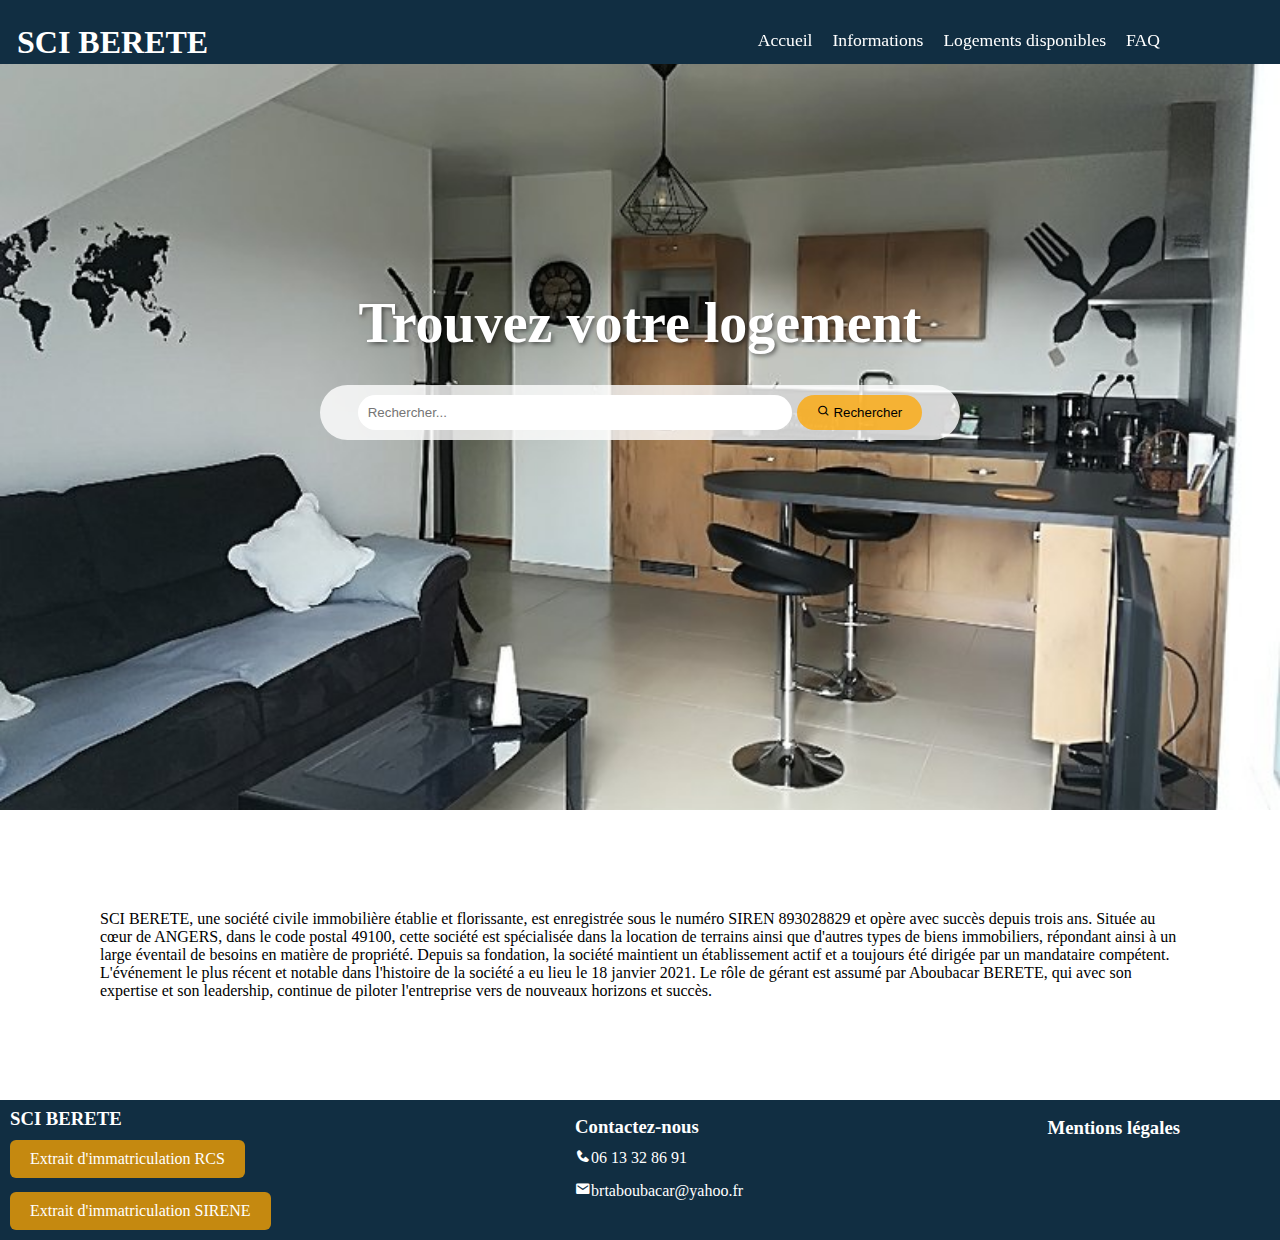
<file: index.html>
<!DOCTYPE html>
<html>
    <head>
        <meta charset="UTF-8">
       <meta name="description" content="Première page">
       <meta name="keywords" content="HTML, CSS">
       <meta name="author" content="Fresnel">
       <meta name="viewport" content="width=device-width, initial-scale=1.0">
       <title>SCI BERETE </title>
       <link rel="stylesheet" href="CSS\Acceuil.css">
       <link href='https://unpkg.com/boxicons@2.1.4/css/boxicons.min.css' rel='stylesheet'>
      
    
    </head>
    <body class="acc">
      
      <header><h1>SCI BERETE</h1>
     
      <nav>
        
          <div class="menu-icon" id="menu-icon">
            <div class="bar1"></div>
            <div class="bar2"></div>
            <div class="bar3"></div>
          
        </div><!-- Vous pouvez remplacer par une icône de votre choix -->
    
       
         <ul id="nav-menu">
            <li><a href="index.html">Accueil</a></li>
            <li><a href="Infos.html">Informations</a></li>
            <li><a href="Log.html">Logements disponibles</a></li>
            <li><a href="faqq.html">FAQ</a></li>
          
<!-- <div class="search-container">
          <input type="text" placeholder="Rechercher..." name="Rechercher">
          <button type="submit"><i class='bx bx-search'></i> Rechercher</button> -->


          
         </ul>
         
      </nav>
   </header>
      <div class="bg">
      

        <h2>Trouvez votre logement</h2>


        <div class="search-container">
      
        
        
      
      

         
            <input type="text" id="search-input" placeholder="Rechercher..." name="Rechercher">
            <button type="submit" id="search-button"><i class='bx bx-search'></i> Rechercher</button>
            <div id="search-results" class="search-results">
        </div>
        
      
  

      </div>
      </div>
      <main  >
       <section>
         <h2></h2>
        <p>
          SCI BERETE, une société civile immobilière établie et florissante, est enregistrée sous le numéro SIREN 893028829 et opère avec succès depuis trois ans. Située au cœur de ANGERS, dans le code postal 49100, cette société est spécialisée dans la location de terrains ainsi que d'autres types de biens immobiliers, répondant ainsi à un large éventail de besoins en matière de propriété. Depuis sa fondation, la société maintient un établissement actif et a toujours été dirigée par un mandataire compétent. L'événement le plus récent et notable dans l'histoire de la société a eu lieu le 18 janvier 2021. Le rôle de gérant est assumé par Aboubacar BERETE, qui avec son expertise et son leadership, continue de piloter l'entreprise vers de nouveaux horizons et succès.
        </p>
        
        
        
        </section>
     
      </main>
      <footer>
         <div class="first">
           <h3>SCI BERETE</h3>
           <article class="first-div">
           <!--<a href="Export_Portail_Data_SCI_BERETE.pdf" download="Export_Portail_Data_SCI_BERETE.pdf">Télécharger l'extrait d'immatriculation  RCS </a>
           -->
           <a href="https://github.com/Fresnelamh/rrcs/raw/main/Export_Portail_Data_SCI_BERETE-1.pdf" download="Extrait d'immatriculation Rcs" class="btn">
            Extrait d'immatriculation RCS
          </a>
          
          
           <a href="https://github.com/Fresnelamh/Extrait-sirene/raw/main/Extrait%20sirene.pdf" download="Extrait sirene" class="btn">Extrait d'immatriculation  SIRENE </a>
           
           
          
           

           </article>
         </div>
         <div class="middle">
           <h3>Contactez-nous</h3>
           <article>
             <a href="tel:+33613328691"><i class='bx bxs-phone'></i>06 13 32 86 91</a>
             <a href="mailto:brtaboubacar@yahoo.fr"><i class='bx bxs-envelope'></i>brtaboubacar@yahoo.fr</a>
           </article>
         </div>
         <div class="second">
           <h3><a href="Mentions.html">Mentions légales</a></h3>
         </div>
       </footer>
       
       <script src="java.js"></script>
      </body>
      </html>
</file>
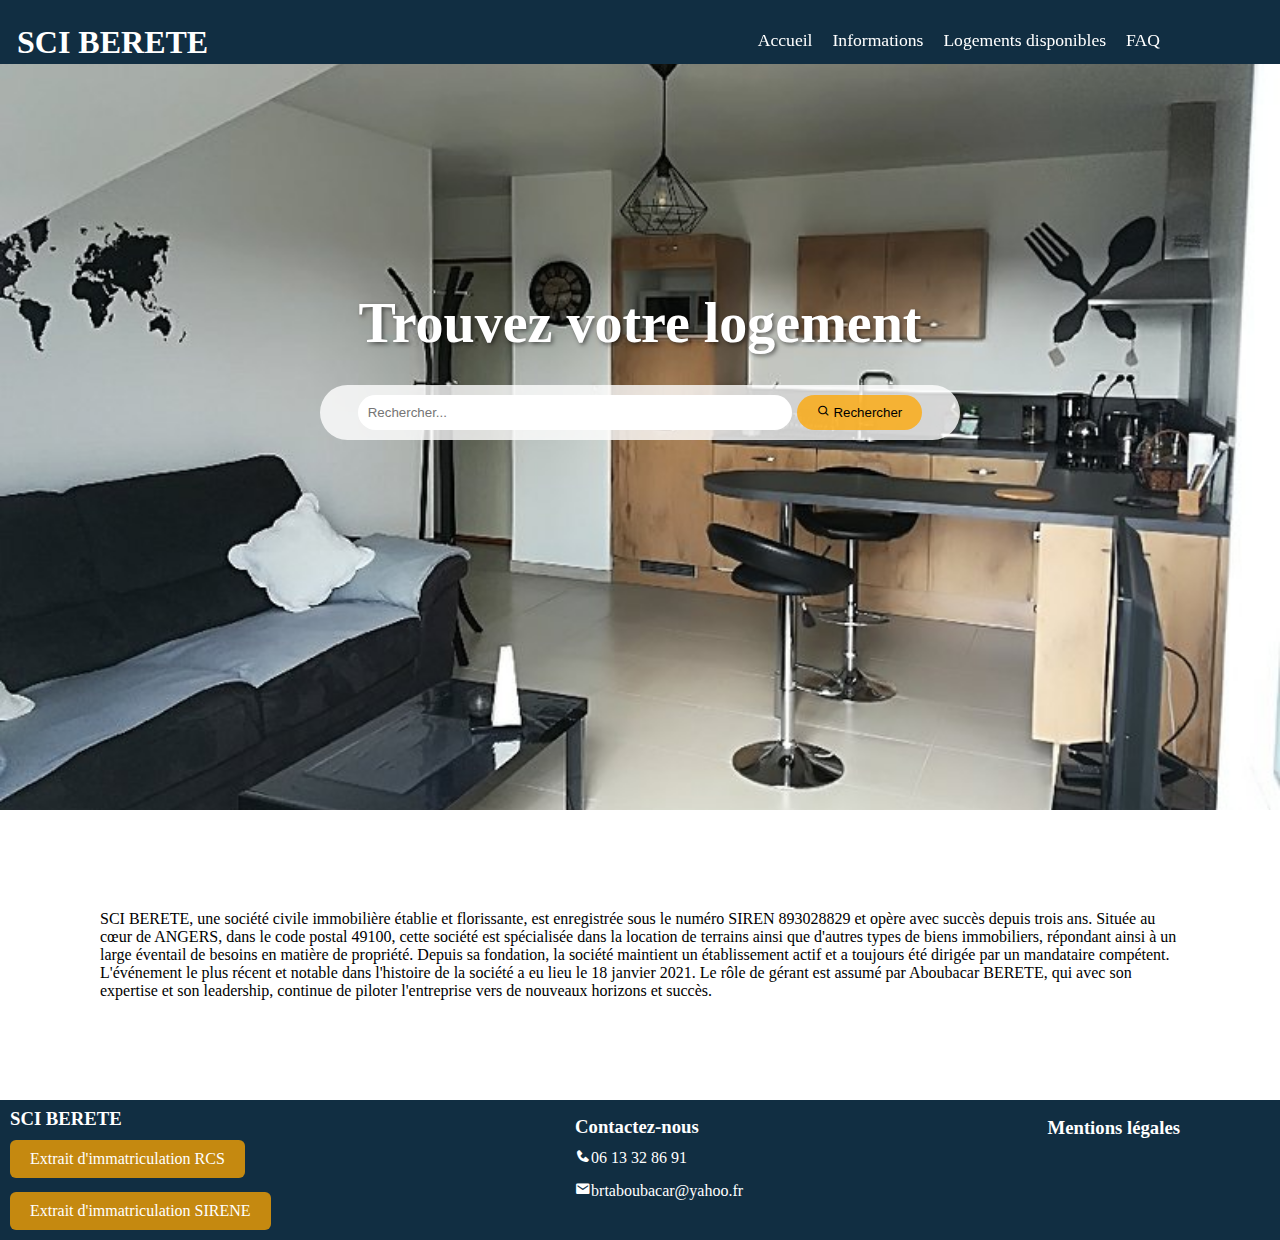
<file: Acceuil.html>
<!DOCTYPE html>
<html>
    <head>
        <meta charset="UTF-8">
       <meta name="description" content="Première page">
       <meta name="keywords" content="HTML, CSS">
       <meta name="author" content="Fresnel">
       <meta name="viewport" content="width=device-width, initial-scale=1.0">
       <title>SCI BERETE </title>
       <link rel="stylesheet" href="CSS\Acceuil.css">
       <link href='https://unpkg.com/boxicons@2.1.4/css/boxicons.min.css' rel='stylesheet'>
      
    
    </head>
    <body class="acc">
      
      <header><h1>SCI BERETE</h1>
     
      <nav>
        
          <div class="menu-icon" id="menu-icon">
            <div class="bar1"></div>
            <div class="bar2"></div>
            <div class="bar3"></div>
          
        </div><!-- Vous pouvez remplacer par une icône de votre choix -->
    
       
         <ul id="nav-menu">
            <li><a href="Acceuil.html">Accueil</a></li>
            <li><a href="Infos.html">Informations</a></li>
            <li><a href="Log.html">Logements disponibles</a></li>
            <li><a href="faqq.html">FAQ</a></li>
          
<!-- <div class="search-container">
          <input type="text" placeholder="Rechercher..." name="Rechercher">
          <button type="submit"><i class='bx bx-search'></i> Rechercher</button> -->


          
         </ul>
         
      </nav>
   </header>
      <div class="bg">
      

        <h2>Trouvez votre logement</h2>


        <div class="search-container">
      
        
        
      
      

         
            <input type="text" id="search-input" placeholder="Rechercher..." name="Rechercher">
            <button type="submit" id="search-button"><i class='bx bx-search'></i> Rechercher</button>
            <div id="search-results" class="search-results">
        </div>
        
      
  

      </div>
      </div>
      <main  >
       <section>
         <h2></h2>
        <p>
          SCI BERETE, une société civile immobilière établie et florissante, est enregistrée sous le numéro SIREN 893028829 et opère avec succès depuis trois ans. Située au cœur de ANGERS, dans le code postal 49100, cette société est spécialisée dans la location de terrains ainsi que d'autres types de biens immobiliers, répondant ainsi à un large éventail de besoins en matière de propriété. Depuis sa fondation, la société maintient un établissement actif et a toujours été dirigée par un mandataire compétent. L'événement le plus récent et notable dans l'histoire de la société a eu lieu le 18 janvier 2021. Le rôle de gérant est assumé par Aboubacar BERETE, qui avec son expertise et son leadership, continue de piloter l'entreprise vers de nouveaux horizons et succès.
        </p>
        
        
        
        </section>
     
      </main>
      <footer>
         <div class="first">
           <h3>SCI BERETE</h3>
           <article class="first-div">
           <!--<a href="Export_Portail_Data_SCI_BERETE.pdf" download="Export_Portail_Data_SCI_BERETE.pdf">Télécharger l'extrait d'immatriculation  RCS </a>
           -->
           <a href="https://github.com/Fresnelamh/rrcs/raw/main/Export_Portail_Data_SCI_BERETE-1.pdf" download="Extrait d'immatriculation Rcs" class="btn">
            Extrait d'immatriculation RCS
          </a>
          
          
           <a href="https://github.com/Fresnelamh/Extrait-sirene/raw/main/Extrait%20sirene.pdf" download="Extrait sirene" class="btn">Extrait d'immatriculation  SIRENE </a>
           
           
          
           

           </article>
         </div>
         <div class="middle">
           <h3>Contactez-nous</h3>
           <article>
             <a href="tel:+33613328691"><i class='bx bxs-phone'></i>06 13 32 86 91</a>
             <a href="mailto:brtaboubacar@yahoo.fr"><i class='bx bxs-envelope'></i>brtaboubacar@yahoo.fr</a>
           </article>
         </div>
         <div class="second">
           <h3><a href="Mentions.html">Mentions légales</a></h3>
         </div>
       </footer>
       
       <script src="java.js"></script>
      </body>
      </html>
</file>
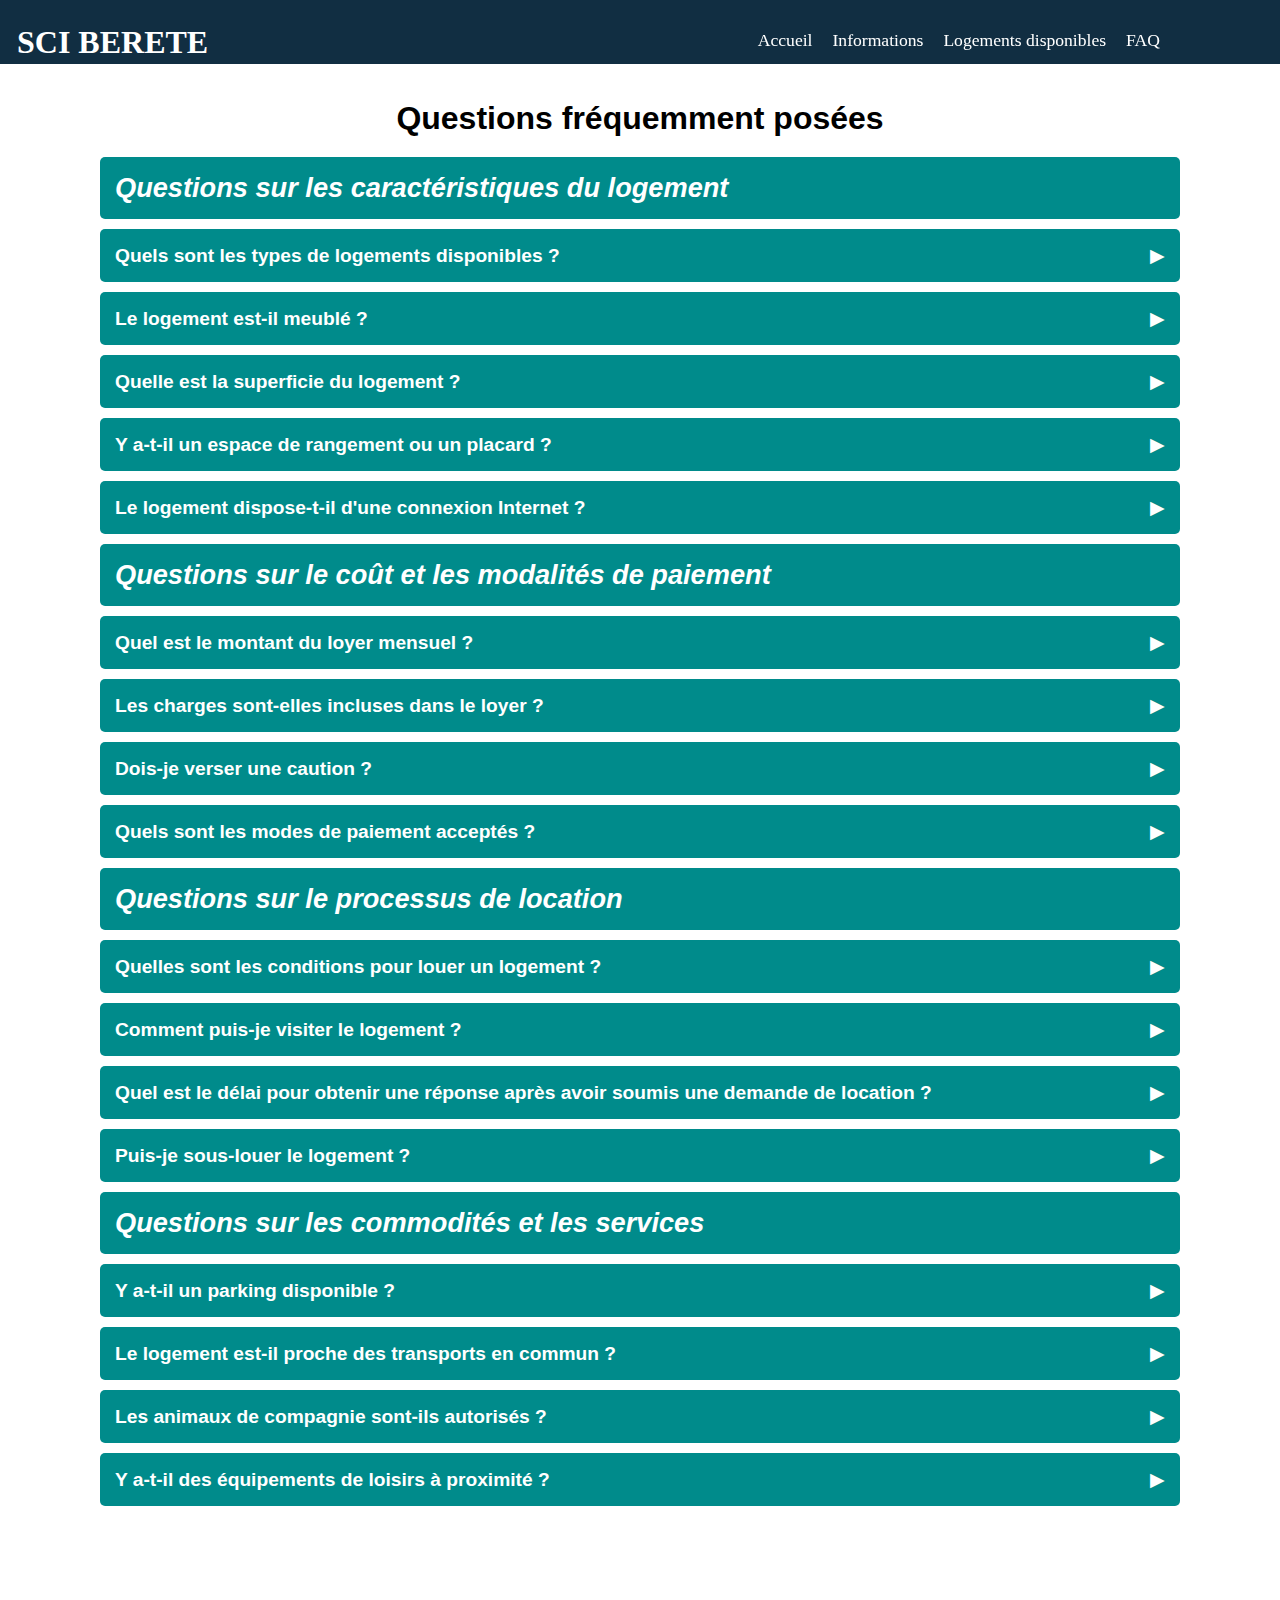
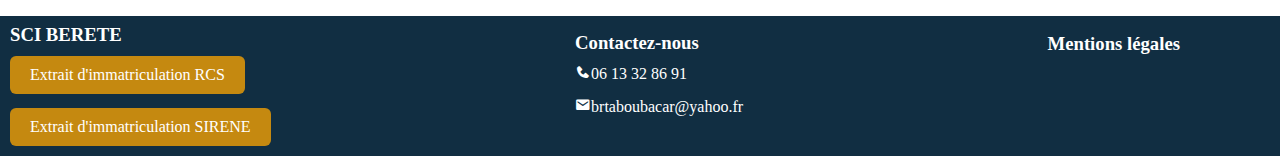
<file: faqq.html>
<!DOCTYPE html>
<html>
    <head>
        <meta charset="UTF-8">
       <meta name="description" content="Première page">
       <meta name="keywords" content="HTML, CSS">
       <meta name="author" content="Fresnel">
       <meta name="viewport" content="width=device-width, initial-scale=1.0">
       <title>SCI BERETE </title>
       <link rel="stylesheet" href="CSS\Acceuil.css">
       <link href='https://unpkg.com/boxicons@2.1.4/css/boxicons.min.css' rel='stylesheet'>
      
    
    </head>
    <body class="acc">
      
      <header><h1>SCI BERETE</h1>
       

        <nav>
        
            <div class="menu-icon" id="menu-icon">
              <div class="bar1"></div>
              <div class="bar2"></div>
              <div class="bar3"></div>
            
          </div><!-- Vous pouvez remplacer par une icône de votre choix -->
      
         
           <ul id="nav-menu">
              <li><a href="index.html">Accueil</a></li>
              <li><a href="Infos.html">Informations</a></li>
              <li><a href="Log.html">Logements disponibles</a></li>
              <li><a href="faqq.html">FAQ</a></li>
            
  <!-- <div class="search-container">
            <input type="text" placeholder="Rechercher..." name="Rechercher">
            <button type="submit"><i class='bx bx-search'></i> Rechercher</button> -->
  
  
            
           </ul>
           
        </nav>
     </header>

















    
<main>
    <section class="faq">
        <h2 >Questions fréquemment posées</h2>
        
        <div class="faq-item big">
            <div class="faq-question">
                <h3>Questions sur les caractéristiques du logement</h3>
              
            </div>

        </div>
        <div class="faq-item">
            <div class="faq-question">
                <h3>Quels sont les types de logements disponibles ?</h3>
                <span class="arrow">&#9654;</span>
            </div>
            <p class="faq-answer">Nous offrons une variété de logements, y compris des studios, des appartements T2, T3, et des maisons. Chaque type de logement est adapté à différents besoins et tailles de famille.</p>
        </div>
        <div class="faq-item">
            <div class="faq-question">
                <h3>Le logement est-il meublé ?</h3>
                <span class="arrow">&#9654;</span>
            </div>
            <p class="faq-answer">Certains de nos logements sont entièrement meublés, tandis que d'autres sont proposés non meublés. Vous pouvez choisir en fonction de vos préférences.</p>
        </div>
        <div class="faq-item">
            <div class="faq-question">
                <h3>Quelle est la superficie du logement ?</h3>
                <span class="arrow">&#9654;</span>
            </div>
            <p class="faq-answer">La superficie varie selon le type de logement. Par exemple, nos studios mesurent environ 20m², tandis que les appartements T2 mesurent environ 50m². Pour des informations spécifiques, veuillez consulter la description du logement.</p>
        </div>
        <div class="faq-item">
            <div class="faq-question">
                <h3>Y a-t-il un espace de rangement ou un placard ?</h3>
                <span class="arrow">&#9654;</span>
            </div>
            <p class="faq-answer">Oui, la plupart de nos logements comprennent des espaces de rangement intégrés tels que des placards ou des dressings.</p>
        </div>
        <div class="faq-item">
            <div class="faq-question">
                <h3>Le logement dispose-t-il d'une connexion Internet ?</h3>
                <span class="arrow">&#9654;</span>
            </div>
            <p class="faq-answer">La plupart de nos logements sont pré-câblés pour l'Internet, mais il peut être nécessaire de souscrire à un fournisseur de services pour activer la connexion.</p>
        </div>
        <div class="faq-item big">
            <div class="faq-question">
                <h3>Questions sur le coût et les modalités de paiement</h3>
               
            </div>
        </div>
        <div class="faq-item">
            <div class="faq-question">
                <h3>Quel est le montant du loyer mensuel ?</h3>
                <span class="arrow">&#9654;</span>
            </div>
            <p class="faq-answer">Le montant du loyer varie en fonction de la taille et de l'emplacement du logement. Par exemple, un studio peut coûter 450€ par mois, tandis qu'un T2 peut coûter 692€ par mois.</p>
        </div>
        <div class="faq-item">
            <div class="faq-question">
                <h3>Les charges sont-elles incluses dans le loyer ?</h3>
                <span class="arrow">&#9654;</span>
            </div>
            <p class="faq-answer">Certaines charges sont incluses, comme l'eau et l'entretien des parties communes. D'autres, comme l'électricité et Internet, peuvent être à la charge du locataire.</p>
        </div>
        <div class="faq-item">
            <div class="faq-question">
                <h3>Dois-je verser une caution ?</h3>
                <span class="arrow">&#9654;</span>
            </div>
            <p class="faq-answer">Oui, une caution équivalente à un mois de loyer est généralement demandée. Cette caution est restituée à la fin de votre contrat de location, sous réserve de l'état du logement.</p>
        </div>
        <div class="faq-item">
            <div class="faq-question">
                <h3>Quels sont les modes de paiement acceptés ?</h3>
                <span class="arrow">&#9654;</span>
            </div>
            <p class="faq-answer">Nous acceptons les paiements par virement bancaire, prélèvement automatique, et parfois par chèque. Les détails spécifiques seront fournis dans votre contrat de location.</p>
        </div>
        <div class="faq-item big">
            <div class="faq-question">
                <h3>Questions sur le processus de location</h3>
               
            </div>
        </div>
        <div class="faq-item">
            <div class="faq-question">
                <h3>Quelles sont les conditions pour louer un logement ?</h3>
                <span class="arrow">&#9654;</span>
            </div>
            <p class="faq-answer">Vous devez fournir des documents tels qu'une pièce d'identité, des justificatifs de revenus (trois dernières fiches de paie ou avis d'imposition), et une attestation d'assurance habitation.</p>
        </div>
        <div class="faq-item">
            <div class="faq-question">
                <h3>Comment puis-je visiter le logement ?</h3>
                <span class="arrow">&#9654;</span>
            </div>
            <p class="faq-answer">Vous pouvez prendre rendez-vous pour une visite en nous contactant par téléphone ou par email. Nous nous ferons un plaisir de vous faire visiter les logements disponibles.</p>
        </div>
        <div class="faq-item">
            <div class="faq-question">
                <h3>Quel est le délai pour obtenir une réponse après avoir soumis une demande de location ?</h3>
                <span class="arrow">&#9654;</span>
            </div>
            <p class="faq-answer">Nous nous efforçons de traiter les demandes de location dans un délai de 48 à 72 heures après réception de tous les documents requis.</p>
        </div>
        <div class="faq-item">
            <div class="faq-question">
                <h3>Puis-je sous-louer le logement ?</h3>
                <span class="arrow">&#9654;</span>
            </div>
            <p class="faq-answer">La sous-location n'est généralement pas autorisée, sauf avec l'accord écrit du propriétaire. Veuillez consulter votre contrat de location pour plus de détails.</p>
        </div>
        <div class="faq-item big">
            <div class="faq-question">
                <h3>Questions sur les commodités et les services</h3>
               
            </div>
        </div>
        <div class="faq-item">
            <div class="faq-question">
                <h3>Y a-t-il un parking disponible ?</h3>
                <span class="arrow">&#9654;</span>
            </div>
            <p class="faq-answer">Certains de nos logements disposent d'un parking privé ou d'un garage. D'autres offrent des options de stationnement dans la rue. Les détails sont disponibles dans la description de chaque logement.</p>
        </div>
        <div class="faq-item">
            <div class="faq-question">
                <h3>Le logement est-il proche des transports en commun ?</h3>
                <span class="arrow">&#9654;</span>
            </div>
            <p class="faq-answer">Oui, la plupart de nos logements sont situés à proximité des transports en commun tels que les bus, les tramways.</p>
        </div>
        <div class="faq-item">
            <div class="faq-question">
                <h3>Les animaux de compagnie sont-ils autorisés ?</h3>
                <span class="arrow">&#9654;</span>
            </div>
            <p class="faq-answer">Les politiques concernant les animaux de compagnie varient selon le logement. Certains logements acceptent les animaux de compagnie sous certaines conditions, tandis que d'autres ne les autorisent pas.</p>
        </div>
        <div class="faq-item">
            <div class="faq-question">
                <h3>Y a-t-il des équipements de loisirs à proximité ?</h3>
                <span class="arrow">&#9654;</span>
            </div>
            <p class="faq-answer">Oui, plusieurs de nos logements sont situés à proximité de parcs, de centres de loisirs, de gymnases et d'autres installations de loisirs.</p>
        </div>
    </section>
    

        













</main>




<footer>
    <div class="first">
      <h3>SCI BERETE</h3>
      <article class="first-div">
      <!--<a href="Export_Portail_Data_SCI_BERETE.pdf" download="Export_Portail_Data_SCI_BERETE.pdf">Télécharger l'extrait d'immatriculation  RCS </a>
      -->
      


      <a href="https://github.com/Fresnelamh/rrcs/raw/main/Export_Portail_Data_SCI_BERETE-1.pdf" download="Extrait d'immatriculation Rcs" class="btn">
        Extrait d'immatriculation RCS
      </a>
      
      
       <a href="https://github.com/Fresnelamh/Extrait-sirene/raw/main/Extrait%20sirene.pdf" download="Extrait sirene" class="btn">Extrait d'immatriculation  SIRENE </a>
       
      
     
      

      </article>
    </div>
    <div class="middle">
      <h3>Contactez-nous</h3>
      <article>
        <a href="tel:+33613328691"><i class='bx bxs-phone'></i>06 13 32 86 91</a>
        <a href="mailto:brtaboubacar@yahoo.fr"><i class='bx bxs-envelope'></i>brtaboubacar@yahoo.fr</a>
      </article>
    </div>
    <div class="second">
      <h3><a href="Mentions.html">Mentions légales</a></h3>
    </div>
  </footer>
  

<script src="java3.js"></script>
</body>
</html>
</file>
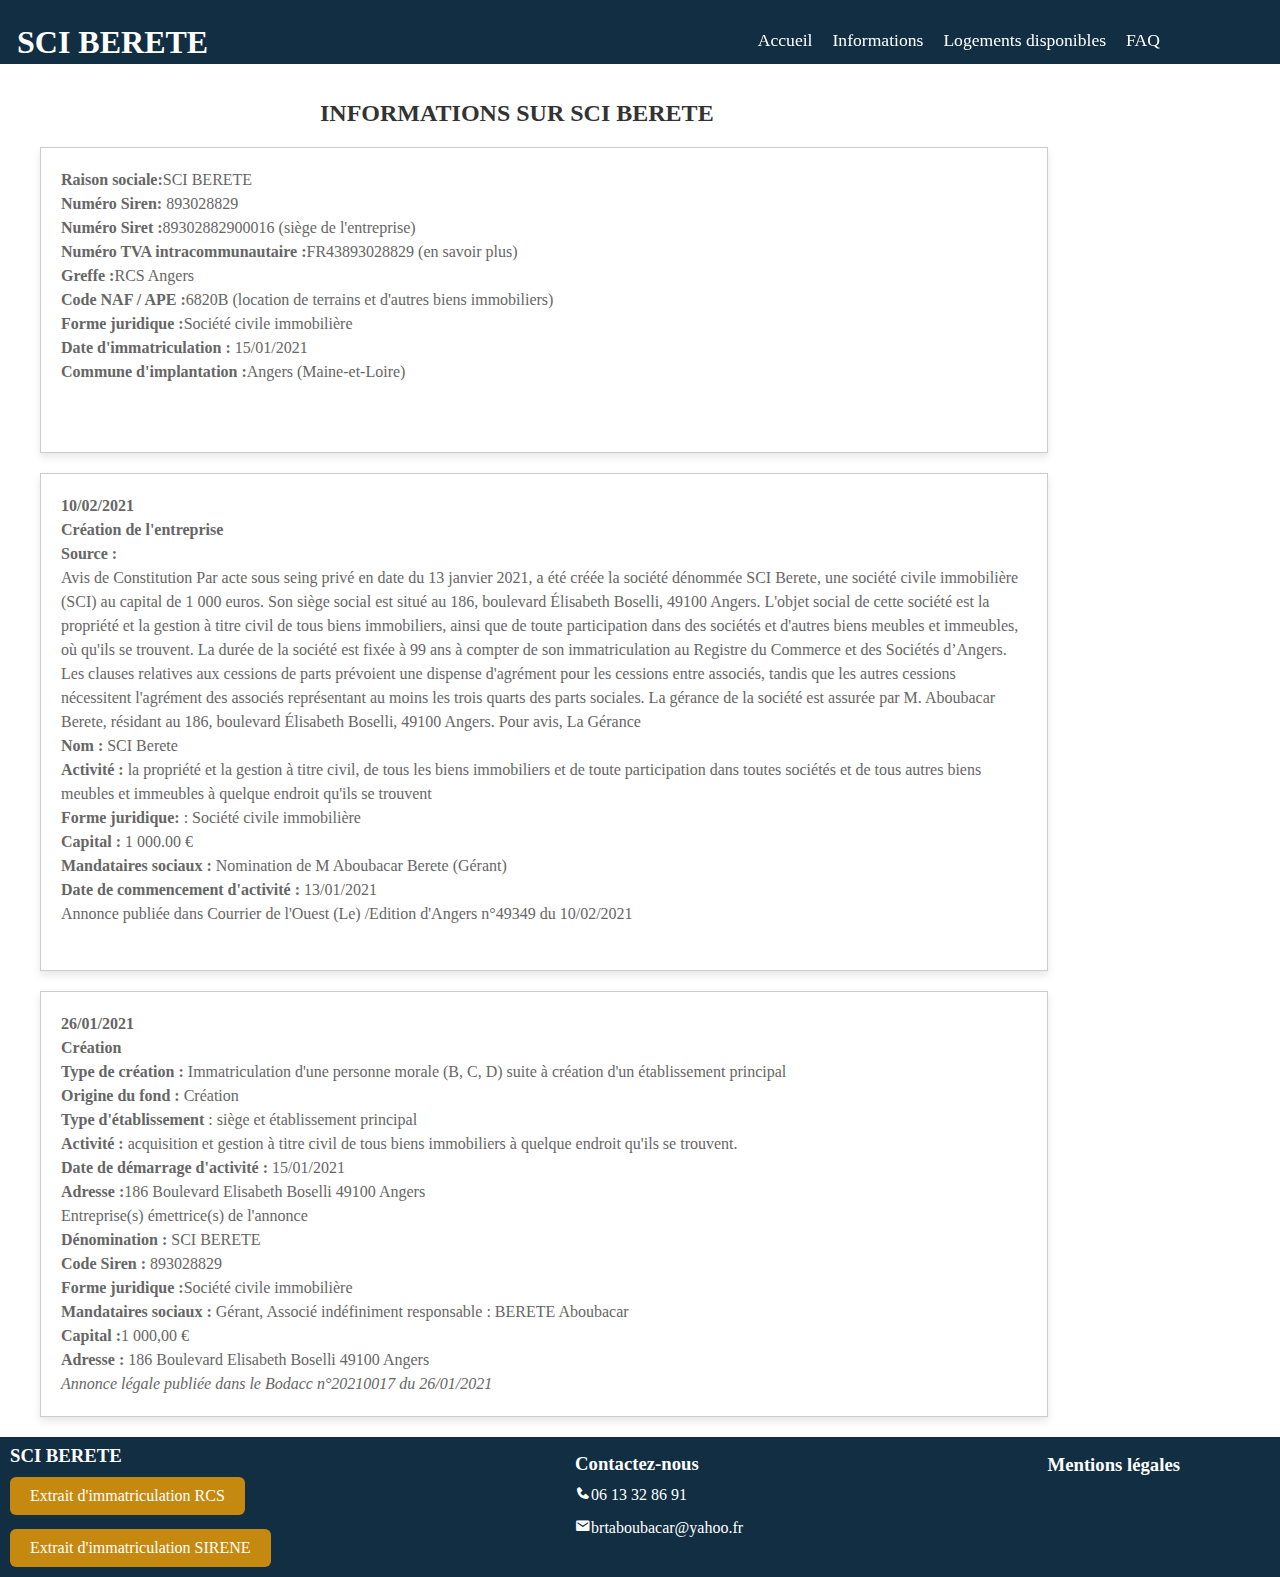
<file: Infos.html>
<!DOCTYPE html>
<html>
    <head>
        <meta charset="UTF-8">
       <meta name="description" content="Première page">
       <meta name="keywords" content="HTML, CSS">
       <meta name="author" content="Fresnel">
       <meta name="viewport" content="width=device-width, initial-scale=1.0">
       <title>SCI BERETE </title>
       <link rel="stylesheet" href="CSS\Acceuil.css">
       <link href='https://unpkg.com/boxicons@2.1.4/css/boxicons.min.css' rel='stylesheet'>
      
    
    </head>
    <body >
      <header><h1>SCI BERETE</h1>

        <nav>
        
          <div class="menu-icon" id="menu-icon">
            <div class="bar1"></div>
            <div class="bar2"></div>
            <div class="bar3"></div>
          
        </div>
    
       
         <ul id="nav-menu">
            <li><a href="index.html">Accueil</a></li>
            <li><a href="Infos.html">Informations</a></li>
            <li><a href="Log.html">Logements disponibles</a></li>
            <li><a href="faqq.html">FAQ</a></li>
 

          
         </ul>
         
      </nav>
   </header>





















      
   
      <main class="infos">
       <section>
        <h2>INFORMATIONS SUR SCI BERETE</h2>
        <div class="content-box">
         
        <p>

            
           
            <strong>Raison sociale:</strong>SCI BERETE
            <br>
            <strong>Numéro Siren:</strong> 893028829
            <br>
            <strong>Numéro Siret :</strong>89302882900016 (siège de l'entreprise)
            <br>
            <strong>Numéro TVA intracommunautaire :</strong>FR43893028829 (en savoir plus)
            <br>
            <strong>Greffe :</strong>RCS Angers
            <br>
            <strong>Code NAF / APE :</strong>6820B (location de terrains et d'autres biens immobiliers)
            <br>
            <strong>Forme juridique :</strong>Société civile immobilière
            <br>
            <strong>Date d'immatriculation :</strong>
            15/01/2021
            <br>
            <strong>Commune d'implantation :</strong>Angers (Maine-et-Loire)
            <br>
            <br>
            <br>
        </p>

        <p>
            <strong>10/02/2021</strong>
            <br>
          
            <strong>Création de l'entreprise</strong>
            <br>
            
          
            <strong>Source :</strong>
            <br>
          
            Avis de Constitution

            Par acte sous seing privé en date du 13 janvier 2021, a été créée la société dénommée SCI Berete, une société civile immobilière (SCI) au capital de 1 000 euros. Son siège social est situé au 186, boulevard Élisabeth Boselli, 49100 Angers.
            
            L'objet social de cette société est la propriété et la gestion à titre civil de tous biens immobiliers, ainsi que de toute participation dans des sociétés et d'autres biens meubles et immeubles, où qu'ils se trouvent.
            
            La durée de la société est fixée à 99 ans à compter de son immatriculation au Registre du Commerce et des Sociétés d’Angers.
            
            Les clauses relatives aux cessions de parts prévoient une dispense d'agrément pour les cessions entre associés, tandis que les autres cessions nécessitent l'agrément des associés représentant au moins les trois quarts des parts sociales.
            
            La gérance de la société est assurée par M. Aboubacar Berete, résidant au 186, boulevard Élisabeth Boselli, 49100 Angers.
            
            Pour avis,
            
            La Gérance
            
            <br>
            <strong>Nom :</strong> SCI Berete
            <br>
            
            <strong>Activité : </strong>la propriété et la gestion à titre civil, de tous les biens immobiliers et de toute participation dans toutes sociétés et de tous autres biens meubles et immeubles à quelque endroit qu'ils se trouvent
            <br>
            <strong>Forme juridique:</strong> : Société civile immobilière
            <br>
            <strong>Capital :</strong> 1 000.00 €
            <br>
            
            <strong>Mandataires sociaux :</strong> Nomination de M Aboubacar Berete (Gérant)
            <br>
            
            <strong>Date de commencement d'activité : </strong>13/01/2021
            <br>
            
            Annonce publiée dans Courrier de l'Ouest (Le) /Edition d'Angers n°49349 du 10/02/2021
      

        <br>
        <br>
      </p>

      <p>

        <strong>26/01/2021</strong>
        <br>
        <strong>Création</strong>
        <br>
    
      <strong>Type de création : </strong>Immatriculation d'une personne morale (B, C, D) suite à création d'un établissement principal
      <br>
      <strong>Origine du fond : </strong>Création
      <br>
      <strong>Type d'établissement </strong>: siège et établissement principal
      <br>
      <strong>Activité : </strong>acquisition et gestion à titre civil de tous biens immobiliers à quelque endroit qu'ils se trouvent.
      <br>
      <strong>Date de démarrage d'activité :</strong> 15/01/2021
      <br>
      <strong>Adresse :</strong>186 Boulevard Elisabeth Boselli
      49100 Angers
      <br>
      Entreprise(s) émettrice(s) de l'annonce
      <br>
      <strong>Dénomination :</strong> SCI BERETE
      <br>
      <strong>Code Siren :</strong> 893028829
      <br>
      <strong>Forme juridique :</strong>Société civile immobilière

      <br>
      <strong>Mandataires sociaux :</strong> Gérant, Associé indéfiniment responsable : BERETE Aboubacar
      <br>
      <strong>Capital :</strong>1 000,00 €
      <br>
      <strong>Adresse :</strong> 186 Boulevard Elisabeth Boselli
      49100 Angers
      
      <br>
      <em>Annonce légale publiée dans le Bodacc n°20210017 du 26/01/2021</em>
</p>
    
    
    
</div>
    
    
    
    
    
    
    </section>
      </main>
      <footer>
        <div class="first">
          <h3>SCI BERETE</h3>
          <article class="first-div">
          <!--<a href="Export_Portail_Data_SCI_BERETE.pdf" download="Export_Portail_Data_SCI_BERETE.pdf">Télécharger l'extrait d'immatriculation  RCS </a>
          -->
         

          <a href="https://github.com/Fresnelamh/rrcs/raw/main/Export_Portail_Data_SCI_BERETE-1.pdf" download="Extrait d'immatriculation Rcs" class="btn">
            Extrait d'immatriculation RCS
          </a>
          
          
           <a href="https://github.com/Fresnelamh/Extrait-sirene/raw/main/Extrait%20sirene.pdf" download="Extrait sirene" class="btn">Extrait d'immatriculation  SIRENE </a>
           
         
          

          </article>
        </div>
        <div class="middle">
          <h3>Contactez-nous</h3>
          <article>
            <a href="tel:+33613328691"><i class='bx bxs-phone'></i>06 13 32 86 91</a>
            <a href="mailto:brtaboubacar@yahoo.fr"><i class='bx bxs-envelope'></i>brtaboubacar@yahoo.fr</a>
          </article>
        </div>
        <div class="second">
          <h3><a href="Mentions.html">Mentions légales</a></h3>
        </div>
      </footer>
      

      <script src="java4.js" ></script>
      </body>
</html>
</file>
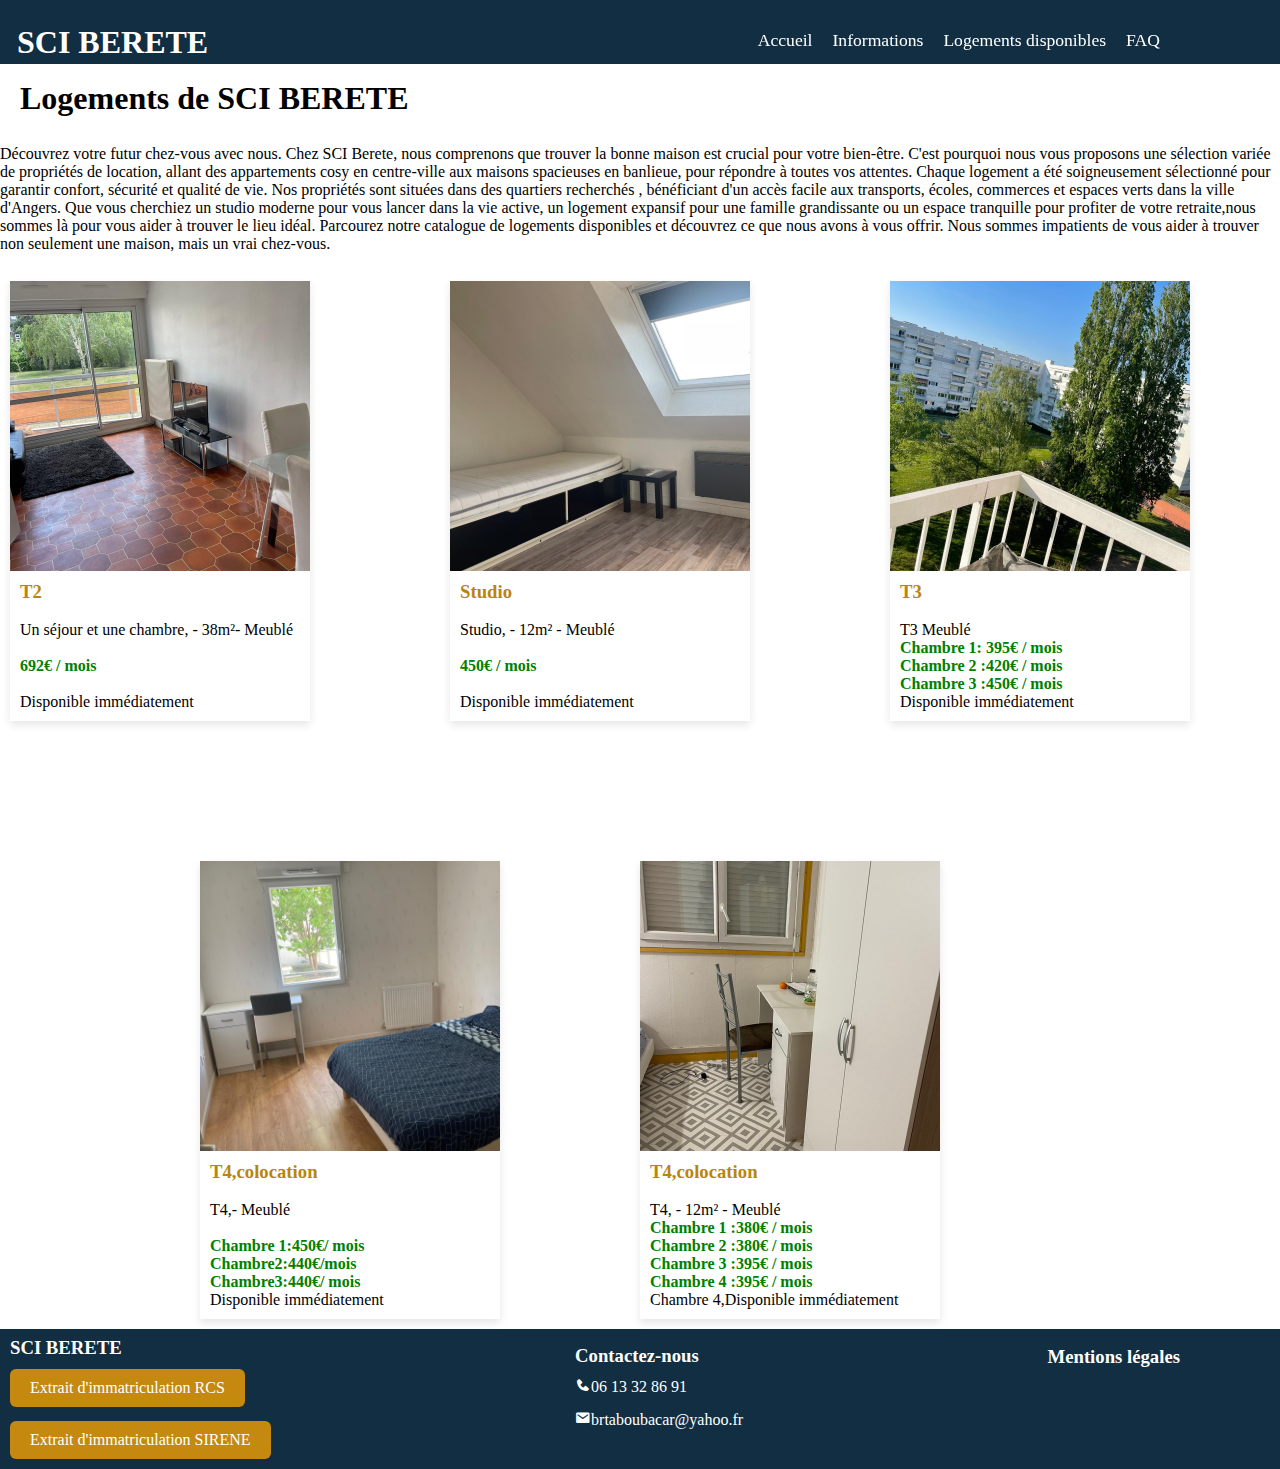
<file: Log.html>
<!DOCTYPE html>
<html>
    <head>
        <meta charset="UTF-8">
       <meta name="description" content="Première page">
       <meta name="keywords" content="HTML, CSS">
       <meta name="author" content="Fresnel">
       <meta name="viewport" content="width=device-width, initial-scale=1.0">
       <title>SCI BERETE </title>
       <link rel="stylesheet" href="CSS\Acceuil.css">
       <link href='https://unpkg.com/boxicons@2.1.4/css/boxicons.min.css' rel='stylesheet'>
       <link rel="stylesheet" href="https://cdnjs.cloudflare.com/ajax/libs/font-awesome/5.15.4/css/all.min.css">
      
    
    </head>
    <body class="log">
      <header><h1>SCI BERETE</h1>
          


        <nav>
        
            <div class="menu-icon" id="menu-icon">
              <div class="bar1"></div>
              <div class="bar2"></div>
              <div class="bar3"></div>
            
          </div><!-- Vous pouvez remplacer par une icône de votre choix -->
      
         
           <ul id="nav-menu">
              <li><a href="index.html">Accueil</a></li>
              <li><a href="Infos.html">Informations</a></li>
              <li><a href="Log.html">Logements disponibles</a></li>
              <li><a href="faqq.html">FAQ</a></li>
            
  <!-- <div class="search-container">
            <input type="text" placeholder="Rechercher..." name="Rechercher">
            <button type="submit"><i class='bx bx-search'></i> Rechercher</button> -->
  
  
            
           </ul>
           
        </nav>
     </header>













      
      
      <main>
       <section class="appart">
          <h1>Logements de SCI BERETE</h2>
            <p class="jay"><br>Découvrez votre futur chez-vous avec nous.

                Chez SCI Berete, nous comprenons que trouver la bonne maison est crucial pour votre bien-être. C'est pourquoi nous vous proposons une sélection variée de propriétés de location, allant des appartements cosy en centre-ville aux maisons spacieuses en banlieue, pour répondre à toutes vos attentes. Chaque logement a été soigneusement sélectionné pour garantir confort, sécurité et qualité de vie.
                
                Nos propriétés sont situées dans des quartiers recherchés , bénéficiant d'un accès facile aux transports, écoles, commerces et espaces verts dans la ville d'Angers. Que vous cherchiez un studio moderne pour vous lancer dans la vie active, un logement expansif pour une famille grandissante ou un espace tranquille pour profiter de votre retraite,nous sommes là pour vous aider à trouver le lieu idéal.
                
                Parcourez notre catalogue de logements disponibles et découvrez ce que nous avons à vous offrir. Nous sommes impatients de vous aider à trouver non seulement une maison, mais un vrai chez-vous.<br><br></p>
<div class="alife">
        <div class="card housing-item">
            <div class="image-container">
                <img src="Images logement 1/Salon.jpeg" alt="Chez l'habitant" class="slide" style="display: block;">
                <img src="Images logement 1/Entrée.jpeg" alt="Entrée" class="slide" style="display: none;">
                <img src="Images logement 1/Escaliers.jpeg" alt="Escaliers" class="slide" style="display: none;">
                <img src="Images logement 1/Chambre vue 1.jpeg" alt="Chambre vue 1" class="slide" style="display: block;">
                <img src="Images logement 1/Chambre vue 2 lit.jpeg" alt="Chambre vue  2" class="slide" style="display: block;">
                <img src="Images logement 1/Beignoir 2 pretty.jpeg" alt="Beignoir" class="slide" style="display: none;">
                <img src="Images logement 1/Lvb.jpeg" alt="Chez l'habitant" class="slide" style="display: block;">

              

              
                <div class="overlay">
                    <button class="prev"><i class='bx bx-left-arrow-alt'></i></button>
                    <button class="next"><i class='bx bx-right-arrow-alt' ></i></button>
                </div>
            </div>
            <div class="info">
                <h3>T2</h3>
                <p><br>Un séjour et une chambre, - 38m²- Meublé<br><br></p>
                <p class="price">692€  / mois<br><br></p>
                <p>Disponible immédiatement</p>
            </div>
        </div>
        



          
            
            <div id="myModal" class="modal">
                <div class="modal-content">
                    <span class="close">&times;</span>
                    <div class="modal-header">
                        <h2>T2 ,27 Rue des Gouronnières 49100 Angers</h2>
                        <div class="price-tag">652€ / mois</div>
                    </div>
                    <div class="modal-body">
                        <img src="Images logement 1/Salon.jpeg" alt="Image principale" class="main-image">

                        <div class="image-gallery">
                       


                            <img class="thumbnail" src="Images logement 1/Salon.jpeg" alt="Salon">
                            <img class="thumbnail" src="Images logement 1/Entrée.jpeg" alt="Entrée">
                            <img class="thumbnail" src="Images logement 1/Escaliers.jpeg" alt="Escaliers">
                            <img class="thumbnail" src="Images logement 1/Chambre vue 1.jpeg" alt="Vue 1">
                            <img class="thumbnail" src="Images logement 1/Chambre vue 2 lit.jpeg" alt="Vue 2">
                            <img class="thumbnail" src="Images logement 1/Beignoir 2 pretty.jpeg" alt="Beignoire">
                            <img class="thumbnail" src="Images logement 1/Lvb.jpeg" alt="Lvb">
                        </div>

                        <div class="details">
                            <h3>Description générale</h3>
                            <p><strong>Type:</strong> T2</p>
                            <p><strong>Surface habitable:</strong> 38m²</p>
                            <p><strong>Meublé</strong></p>
                            <p><strong>Wi-fi</strong><i class='bx bx-wifi'></i></p>
                            <p><strong>Adresse:</strong>27 Rue des Gouronnières 49100 Angers</p>
                            <p class="mine">Elligible aux Apl</strong> </p>
                           
                        </div>
                        <div class="equipment">
                            
                            <h4>Détails des équipements</h4>
                            <p><i class="icon"><i class='bx bx-bed'></i></i> Lit </p>
                            <p><i class="icon"><i class='bx bx-chair'></i></i> Chaise</p>
                            <p><i class="icon"><i class='bx bx-desktop'></i></i> Bureau</p>
                            <p><i class="icon fas fa-archway"></i> Armoire</p>
                            <p><i class="icon"><i class='bx bx-tv'></i></i>Télévision</p>
                        </div>
                    </div>
                   
                    <div class="modal-footer">
                        <h4>Détails du prix</h4>
                      
                        <p>Charges: Comprises</p>
                        <p>Total / mois: 652€</p>
                    </div>
                </div>
            </div>
            







            <div class="card1 housing-item">
                <div class="image-container1">
                    
                  
    
                    <img src="Images logement 2/Studio 1.jpeg" alt="Studio 1" class="slide1" style="display: block;">
                    <img src="Images logement 2/Studio 1 vue2.jpeg" alt="Studio 2" class="slide1" style="display: none;">
                    <img src="Images logement 2/Salle de bain1.jpeg" alt="Salle de bain1" class="slide1" style="display: none;">
                    <img src="Images logement 2/Payase chambre 1.jpeg" alt="Cuisine" class="slide1" style="display: none;">
                    
                    <div class="overlay1">
                        <button class="prev1"><i class='bx bx-left-arrow-alt'></i></button>
                        <button class="next1"><i class='bx bx-right-arrow-alt' ></i></button>
                    </div>
                </div>
                <div class="info">
                    <h3>Studio</h3>
                    <p><br>Studio, - 12m² - Meublé<br><br></p>
                    <p class="price1">450€  / mois<br><br></p>
                    <p>Disponible immédiatement</p>
                </div>
            </div>
            
    
    
    
              
                
                <div id="myModal1" class="modal1">
                    <div class="modal-content1">
                        <span class="close1">&times;</span>
                        <div class="modal-header1">
                            <h2>Studio,8 Rue garnier 49100 Angers</h2>
                            <div class="price-tag1">450€ / mois</div>
                        </div>
                        <div class="modal-body1">
                            <img src="Images logement 2/Studio 1.jpeg" alt="Image principale" class="main-image1">
    
                            <div class="image-gallery1">
                           
    
    
                                <img class="thumbnail1" src="Images logement 2/Studio 1.jpeg" alt="Studio 1">
                                <img class="thumbnail1" src="Images logement 2/Studio 1 vue2.jpeg" alt="Studio 2">
                                <img class="thumbnail1" src="Images logement 2/Salle de bain1.jpeg" alt="Salle de bain 1">
                                <img class="thumbnail1" src="Images logement 2/Payase chambre 1.jpeg" alt="Cuisine">
                                
                            </div>
    
                            <div class="details1">
                               
                                <h3>Description générale</h3>
                                <p><strong>Type:</strong> Studio</p>
                                <p><strong>Surface habitable:</strong> 12m²</p>
                                <p><strong>Meublé</strong></p>
                                <p><strong>Wi-fi</strong><i class='bx bx-wifi'></i></p>
                                <p><strong>Adresse:</strong>8 Rue garnier 49100 Angers</p>
                                <p class="mine">Elligible aux Apl</strong> </p>
                            </div>
                            <div class="equipment1">
                                
                                <h4>Détails des équipements</h4>
                                <p><i class="icon"><i class='bx bx-bed'></i></i> Lit </p>
                                <p><i class="icon"><i class='bx bx-chair'></i></i> Chaise</p>
                                <p><i class="icon"><i class='bx bx-desktop'></i></i> Bureau</p>
                                <p><i class="icon fas fa-archway"></i> Armoire</p>
                                <p><i class="icon"><i class='bx bx-tv'></i></i>Télévision</p>
                            </div>
                        </div>
                       
                        <div class="modal-footer1">
                            <h3>Détails du prix</h3>
                            <p>Charges: Comprises sauf électricité</p>
                            <p>Total / mois: 450€</p>
                        </div>
                    </div>
                </div>
                

                <div class="card2 housing-item">
                    <div class="image-container2">
                       
                       
                        <img src="Images logement 3/Balcon.jpeg" alt="Balcon" class="slide2" style="display: block;">
                        <img src="Images logement 3/Résidence.jpeg" alt="Résidence" class="slide2" style="display: none;">
                        <img src="Images logement 3/Devanture.jpeg" alt="Devanture" class="slide2" style="display: none;">
                        <img src="Images logement 3/Porte.jpeg" alt="Porte" class="slide2" style="display: none;">
                        <img src="Images logement 3/bedroom.jpeg" alt="bedroom" class="slide2" style="display: none;">
                        <img src="Images logement 3/chambre 1.jpeg" alt="Chambre1" class="slide2" style="display: none;">
                        <img src="Images logement 3/Bureau chambre1.jpeg" alt="bureau" class="slide2" style="display: none;">
                        <img src="Images logement 3/Placard.jpeg" alt="Placard" class="slide2" style="display: none;">
                        <img src="Images logement 3/Bain 1.jpeg" alt="Studio 2" class="slide2" style="display: none;">
                        <img src="Images logement 3/Bain.jpeg" alt="Salle de bain1" class="slide2" style="display: none;">
                        <img src="Images logement 3/Brosser.jpeg" alt="Brosser" class="slide2" style="display: none;">
                        <img src="Images logement 3/Brosser1.jpeg" alt="Brosser1" class="slide2" style="display: none;">
                        <img src="Images logement 3/Toilettes porte.jpeg" alt="toilettes" class="slide2" style="display: none;">
                        <img src="Images logement 3/WC.jpeg" alt="toilettes1" class="slide2" style="display: none;">
                        <img src="Images logement 3/Cuisine.jpeg" alt="Cuisinea" class="slide2" style="display: none;">
                        <img src="Images logement 3/Cuisine 1.jpeg" alt="Cuisineb" class="slide2" style="display: none;">
                        <img src="Images logement 3/Arret de bus.jpeg" alt="Bus" class="slide2" style="display: none;">
                        
                       
                       
                       
                       
                        
                      
                        <div class="overlay2">
                            <button class="prev2"><i class='bx bx-left-arrow-alt'></i></button>
                            <button class="next2"><i class='bx bx-right-arrow-alt' ></i></button>
                        </div>
                    </div>
                    <div class="info">
                        <h3>T3</h3>
                        <p><br>T3 Meublé</p>
                       
                        <p class="price2"> Chambre 1: 395€ / mois<br>Chambre 2 :420€ / mois<br>Chambre 3 :450€ / mois</p>
                        <p>Disponible immédiatement</p>
                    </div>
                </div>
                
        
        
        
                  
                    
                    <div id="myModal2" class="modal2">
                        <div class="modal-content2">
                            <span class="close2">&times;</span>
                            <div class="modal-header2">
                                <h2>T3,12  Rue de la morellerie 49100 Angers</h2>
                                <p class="price-tag2">395€ / mois<br>420€ / mois<br>450€ / mois</p>
                               
                            </div>
                            <div class="modal-body2">
                                <img src="Images logement 3/Balcon.jpeg " alt="Image principale" class="main-image2">
        
                                <div class="image-gallery2">
                               
        
        
                              <img src="Images logement 3/Balcon.jpeg" alt="Balcon" class="thumbnail2">
                              <img src="Images logement 3/Résidence.jpeg" alt="Résidence" class="thumbnail2">
                              <img src="Images logement 3/Devanture.jpeg" alt="Devanture" class="thumbnail2">
                              <img src="Images logement 3/Porte.jpeg" alt="Porte" class="thumbnail2">
                              <img src="Images logement 3/bedroom.jpeg" alt="bedroom" class="thumbnail2">
                              <img src="Images logement 3/chambre 1.jpeg" alt="Chambre1" class="thumbnail2">
                              <img src="Images logement 3/Bureau chambre1.jpeg" alt="bureau" class="thumbnail2">
                              <img src="Images logement 3/Placard.jpeg" alt="Placard" class="thumbnail2">
                              <img src="Images logement 3/Bain 1.jpeg" alt="Studio 2" class="thumbnail2">
                              <img src="Images logement 3/Bain.jpeg" alt="Salle de bain1" class="thumbnail2">
                              <img src="Images logement 3/Brosser.jpeg" alt="Brosser" class="thumbnail2">
                              <img src="Images logement 3/Brosser1.jpeg" alt="Brosser1" class="thumbnail2">
                              <img src="Images logement 3/Toilettes porte.jpeg" alt="toilettes" class="thumbnail2">
                              <img src="Images logement 3/WC.jpeg" alt="toilettes1" class="thumbnail2">
                              <img src="Images logement 3/Cuisine.jpeg" alt="Cuisinea" class="thumbnail2">
                              <img src="Images logement 3/Cuisine 1.jpeg" alt="Cuisineb" class="thumbnail2">
                              <img src="Images logement 3/Arret de bus.jpeg" alt="Bus" class="thumbnail2">

                                    
                                </div>
        
                                <div class="details2">
                                    <h3>Description générale</h3>
                                    <p><strong>Type:</strong> T3,colocation</p>
                                    <p><strong>Surface Chambre1:</strong> 10m²</p>
                                    <p><strong>Surface Chambre2:</strong> 12m²</p>
                                    <p><strong>Surface Chambre3:</strong> 15m²</p>
                                    <p><strong>Meublé</strong></p>
                                    <p><strong>Wi-fi</strong><i class='bx bx-wifi'></i></p>
                                    <p><strong>Adresse:</strong>12  Rue de la morellerie 49100 Angers</p>
                                    <p class="mine">Elligible aux Apl</strong> </p>
                                  
                                </div>
                                <div class="equipment2">
                                    <h4>Détails des équipements</h4>
                                    <p><i class="icon"><i class='bx bx-bed'></i></i> Lit </p>
                                    <p><i class="icon"><i class='bx bx-chair'></i></i> Chaise</p>
                                    <p><i class="icon"><i class='bx bx-desktop'></i></i> Bureau</p>
                                    <p><i class="icon fas fa-archway"></i> Armoire</p>
                                    <p><i class="icon"><i class='bx bx-tv'></i></i>Télévision</p>
                                   
                                </div>
                            </div>
                           
                            <div class="modal-footer2">
                                <h3>Détails du prix</h3>
                            
                                <p>Charges: Comprises<br>
                                Total / mois chambre 1: 450€<br>
                                Total / mois chambre 2: 450€<br>
                                Total / mois chambre 1: 450€<br></p>
                            </div>
                        </div>
                    </div>
                    


                    <div class="card3 housing-item">
                        <div class="image-container3">
                            
                          
            
                            
                            <img src="Images logement 4/Lit1.jpeg" alt="Lit2" class="slide3" style="display: block;">
                            <img src="Images logement 4/Lit2.jpeg" alt="Lit2" class="slide3" style="display: none;">
                            <img src="Images logement 4/Cuisine2.jpeg" alt="Cuisine2" class="slide3" style="display: none;">
                            <img src="Images logement 4/Boitelettres.jpeg" alt="Boitelettres" class="slide3" style="display: none;">
                            <img src="Images logement 4/Devanture.jpeg" alt="Dev1" class="slide3" style="display: none;">
                            <img src="Images logement 4/Dev.jpeg" alt="Dev" class="slide3" style="display: none;">
                            <img src="Images logement 4/Tram.jpeg" alt="Tram" class="slide3" style="display: none;">
                            
                            
                            
                            <div class="overlay3">
                                <button class="prev3"><i class='bx bx-left-arrow-alt'></i></button>
                                <button class="next3"><i class='bx bx-right-arrow-alt' ></i></button>
                            </div>
                        </div>
                        <div class="info">
                            <h3>T4,colocation</h3>
                            <p><br>T4,- Meublé<br><br></p>
                            <p class="price1">Chambre 1:450€/ mois<br>Chambre2:440€/mois <br>Chambre3:440€/ mois</p>
                            <p>Disponible immédiatement</p>
                        </div>
                    </div>
                    
            
            
            
                      
                        
                        <div id="myModal3" class="modal3">
                            <div class="modal-content3">
                                <span class="close3">&times;</span>
                                <div class="modal-header3">
                                    <h2>T4,186 bd Elisabeth Boselli 49100 Angers</h2>
                                    <p class="price-tag3">420€ / mois<br>440€ / mois<br>440€ / mois</p>
                                </div>
                                <div class="modal-body3">
                                    <img src="Images logement 4/Lit2.jpeg" alt="Image principale3" class="main-image3">
            
                                    <div class="image-gallery3">
                                   
            
            
                                        <img class="thumbnail3" src="Images logement 4/Lit1.jpeg" alt="Lit1">
                                        <img class="thumbnail3" src="Images logement 4/Lit2.jpeg" alt="Lit2">
                                        <img class="thumbnail3" src="Images logement 4/Cuisine2.jpeg" alt="Cuisine2">
                                        <img class="thumbnail3" src="Images logement 4/Boitelettres.jpeg" alt="Cuisine">
                                        <img class="thumbnail3" src="Images logement 4/Dev.jpeg" alt="Dev">
                                        <img class="thumbnail3" src="Images logement 4/Devanture.jpeg" alt="Dev1">
                                        <img class="thumbnail3" src="Images logement 4/Tram.jpeg" alt="Tram">
                                        
                                    </div>
            
                                    <div class="details3">
                                      <h3>Description générale</h3>
                                      <p><strong>Type:</strong> T4,colocation</p>
                                      <p><strong>Surface Chambre1:</strong> 12m²</p>
                                      <p><strong>Surface Chambre2:</strong> 14m²</p>
                                      <p><strong>Surface Chambre3:</strong> 14m²</p>
                                      <p><strong>Meublé</strong></p>
                                      <p><strong>Wi-fi</strong><i class='bx bx-wifi'></i></p>
                                      <p><strong>Adresse:</strong> 186 bd Elisabeth Boselli 49100 Angers</p>
                                      <p class="mine">Elligible aux Apl</strong></p>
                                        
                                    </div>
                                    <div class="equipment3">
                                        <h4>Détails des équipements</h4>
                                        <p><i class="icon"><i class='bx bx-bed'></i></i> Lit </p>
                                        <p><i class="icon"><i class='bx bx-chair'></i></i> Chaise</p>
                                        <p><i class="icon"><i class='bx bx-desktop'></i></i> Bureau</p>
                                        <p><i class="icon fas fa-archway"></i> Armoire</p>
                                        <p><i class="icon"><i class='bx bx-tv'></i></i>Télévision</p>
                                       
                                    </div>
                                </div>
                               
                                <div class="modal-footer3">
                                    <h3>Détails du prix</h3>
                                   

                                    <p>Charges: Comprises<br>
                                        Total / mois chambre 1: 420€<br>
                                        Total / mois chambre 2: 440€<br>
                                        Total / mois chambre 1: 440€<br></p>
                                </div>
                            </div>
                        </div>



                  

                        <div class="card4 housing-item">
                            <div class="image-container4">
                                
                              
                
                                <img src="Images logement 4/Chambredispo.jpeg" alt="Chambredispo" class="slide4" style="display: block;"> 
                                <img src="Images logement 4/Kitchen.jpeg" alt="Kitchen" class="slide4" style="display: none;">
                                <img src="Images logement 4/Kitchen1.jpeg" alt="Kitchen1" class="slide4" style="display: none;">
                                <img src="Images logement 4/Douuche.jpeg" alt="Douuche" class="slide4" style="display: none;">
                                <img src="Images logement 4/Toilet.jpeg" alt="Toilet" class="slide4" style="display: none;">
                                <img src="Images logement 4/Rési.jpeg" alt="Rési" class="slide4" style="display: none;">
                                
                                <div class="overlay4">
                                    <button class="prev4"><i class='bx bx-left-arrow-alt'></i></button>
                                    <button class="next4"><i class='bx bx-right-arrow-alt' ></i></button>
                                </div>
                            </div>
                            <div class="info">
                                <h3>T4,colocation</h3>
                                <p><br>T4, - 12m² - Meublé</p>
                                <p class="price4">Chambre 1 :380€ / mois<br>Chambre 2 :380€ / mois<br>Chambre 3 :395€ / mois<br>Chambre 4 :395€ / mois</p>
                                <p>Chambre 4,Disponible immédiatement</p>
                            </div>
                        </div>
                        
                
                
                
                          
                            
                            <div id="myModal4" class="modal4">
                                <div class="modal-content4">
                                    <span class="close4">&times;</span>
                                    <div class="modal-header4">
                                        <h2>Chambre 4,8 Rue d'osnabrück 49100 Angers</h2>
                                        <div class="price-tag4">395€ / mois</div>
                                    </div>
                                    <div class="modal-body4">
                                        <img src="Images logement 4/Chambredispo.jpeg" alt="Image principale" class="main-image4">
                
                                        <div class="image-gallery4">
                                       
                
                
                                            <img class="thumbnail4" src="Images logement 4/Chambredispo.jpeg" alt="Chambredispo">
                                            <img class="thumbnail4"src="Images logement 4/Kitchen.jpeg" alt="Kitchen" >
                                            <img class="thumbnail4" src="Images logement 4/Kitchen1.jpeg" alt="Kitchen1" >
                                            <img class="thumbnail4" src="Images logement 4/Douuche.jpeg" alt="Douuche">
                                            <img class="thumbnail4" src="Images logement 4/Toilet.jpeg" alt="Toilet">
                                            <img class="thumbnail4" src="Images logement 4/Rési.jpeg" alt="Rési" >
                                        </div>
                
                                        <div class="details4">
                                            <h3>Description générale</h3>
                                            <p><strong>Type:</strong> T4,colocation</p>
                                            <p><strong>Surface Chambre1:</strong> 9.17m²</p>
                                            <p><strong>Surface Chambre2:</strong> 9.17m²</p>
                                            <p><strong>Surface Chambre3:</strong> 12m²</p>
                                            <p><strong>Surface Chambre4:</strong> 12m²</p>
                                            <p><strong>Meublé</strong></p>
                                            <p><strong>Wi-fi</strong><i class='bx bx-wifi'></i></p>
                                            <p><strong>Adresse:</strong> 8 Rue d'osnabrück 49100 Angers</p>
                                            <p class="mine">Elligible aux Apl</strong></p>
                                           
                                        </div>
                                        <div class="equipment4">
                                            <h4>Détails des équipements</h4>
                                            <p><i class="icon"><i class='bx bx-bed'></i></i> Lit </p>
                                            <p><i class="icon"><i class='bx bx-chair'></i></i> Chaise</p>
                                            <p><i class="icon"><i class='bx bx-desktop'></i></i> Bureau</p>
                                            <p><i class="icon fas fa-archway"></i> Armoire</p>
                                            <p><i class="icon"><i class='bx bx-tv'></i></i>Télévision</p>
                                           
                                            
                                        </div>
                                    </div>
                                   
                                    <div class="modal-footer4">
                                        <h3>Détails du prix</h3>
                                    
                                        <p>Charges: Comprises </p>
                                        Total / mois chambre 1: 380€<br>
                                        Total / mois chambre 2: 380€<br>
                                        Total / mois chambre 3: 395€<br>
                                        Total / mois chambre 4: 395€<br></p>
                                 
                                    </div>
                                </div>
                            </div>







            </div>
      

        </section>

    </main>


    












      <footer>
        <div class="first">
          <h3>SCI BERETE</h3>
          <article class="first-div">
          <!--<a href="Export_Portail_Data_SCI_BERETE.pdf" download="Export_Portail_Data_SCI_BERETE.pdf">Télécharger l'extrait d'immatriculation  RCS </a>
          -->
          <a href="https://github.com/Fresnelamh/rrcs/raw/main/Export_Portail_Data_SCI_BERETE-1.pdf" download="Extrait d'immatriculation Rcs" class="btn">
           Extrait d'immatriculation RCS
         </a>
         
          <a href="https://github.com/Fresnelamh/Extrait-sirene/raw/main/Extrait%20sirene.pdf" download="Extrait sirene" class="btn">Extrait d'immatriculation  SIRENE </a>
          
         
          

          </article>
        </div>
        <div class="middle">
          <h3>Contactez-nous</h3>
          <article>
            <a href="tel:+33613328691"><i class='bx bxs-phone'></i>06 13 32 86 91</a>
            <a href="mailto:brtaboubacar@yahoo.fr"><i class='bx bxs-envelope'></i>brtaboubacar@yahoo.fr</a>
          </article>
        </div>
        <div class="second">
          <h3><a href="Mentions.html">Mentions légales</a></h3>
        </div>
      </footer>
      
    <script src="java2.js">
      
    </script>
    </body>
    </html>
</file>
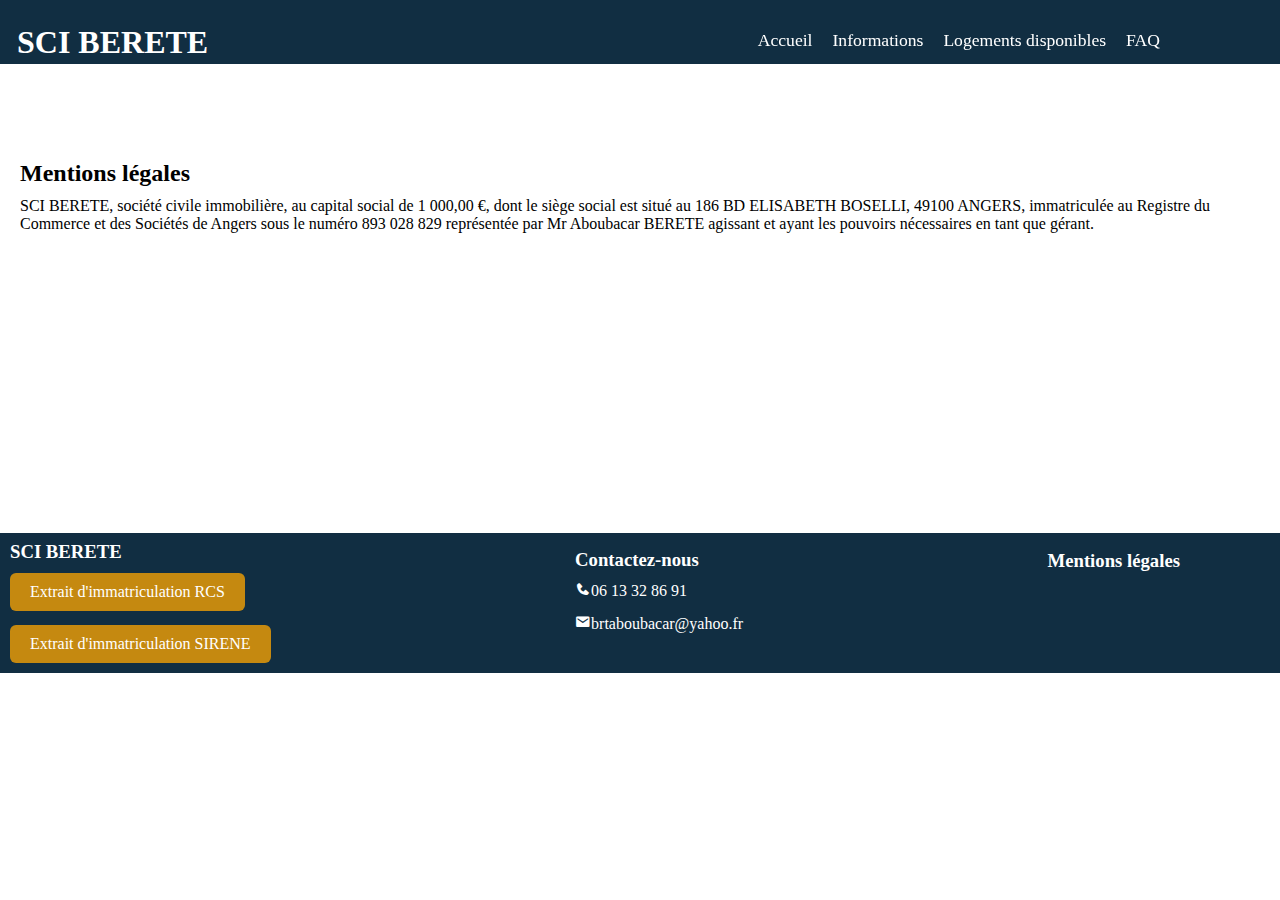
<file: Mentions.html>
<!DOCTYPE html>
<html>
    <head>
        <meta charset="UTF-8">
       <meta name="description" content="Première page">
       <meta name="keywords" content="HTML, CSS">
       <meta name="author" content="Fresnel">
       <meta name="viewport" content="width=device-width, initial-scale=1.0">
       <title>SCI BERETE </title>
       <link rel="stylesheet" href="CSS\Acceuil.css">
       <link href='https://unpkg.com/boxicons@2.1.4/css/boxicons.min.css' rel='stylesheet'>
      
    
    </head>
    <body class="Mentionss">
      <header><h1>SCI BERETE</h1>

        <nav>
        
          <div class="menu-icon" id="menu-icon">
            <div class="bar1"></div>
            <div class="bar2"></div>
            <div class="bar3"></div>
          
        </div><!-- Vous pouvez remplacer par une icône de votre choix -->
    
       
         <ul id="nav-menu">
            <li><a href="index.html">Accueil</a></li>
            <li><a href="Infos.html">Informations</a></li>
            <li><a href="Log.html">Logements disponibles</a></li>
            <li><a href="faqq.html">FAQ</a></li>
          
<!-- <div class="search-container">
          <input type="text" placeholder="Rechercher..." name="Rechercher">
          <button type="submit"><i class='bx bx-search'></i> Rechercher</button> -->


          
         </ul>
         
      </nav>
   </header>


















      
     
      <main>
       <section>
         <h2 class="of">Mentions légales</h2>
        <p class=" drey">
            SCI BERETE, société civile immobilière, au capital social de 1 000,00 €, dont le siège social est situé au 186 BD ELISABETH BOSELLI, 49100 ANGERS, immatriculée au Registre du Commerce et des Sociétés de Angers sous le numéro 893 028 829 représentée par Mr Aboubacar BERETE agissant et ayant les pouvoirs nécessaires en tant que gérant.
        </p>
       
        
        
        </section>
     
      </main>
      
       
 












       <footer>
        <div class="first">
          <h3>SCI BERETE</h3>
          <article class="first-div">
          <!--<a href="Export_Portail_Data_SCI_BERETE.pdf" download="Export_Portail_Data_SCI_BERETE.pdf">Télécharger l'extrait d'immatriculation  RCS </a>
          -->
          <a href="https://github.com/Fresnelamh/rrcs/raw/main/Export_Portail_Data_SCI_BERETE-1.pdf" download="Extrait d'immatriculation Rcs" class="btn">
           Extrait d'immatriculation RCS
         </a>
         
         
          <a href="https://github.com/Fresnelamh/Extrait-sirene/raw/main/Extrait%20sirene.pdf" download="Extrait sirene" class="btn">Extrait d'immatriculation  SIRENE </a>
          
         
          

          </article>
        </div>
        <div class="middle">
          <h3>Contactez-nous</h3>
          <article>
            <a href="tel:+33613328691"><i class='bx bxs-phone'></i>06 13 32 86 91</a>
            <a href="mailto:brtaboubacar@yahoo.fr"><i class='bx bxs-envelope'></i>brtaboubacar@yahoo.fr</a>
           
          </article>
        </div>
        <div class="second">
          <h3><a href="Mentions.html">Mentions légales</a></h3>
        </div>
      </footer>
      
  
      <script src="java4.js"></script>
    </body>
    </html>
</file>
